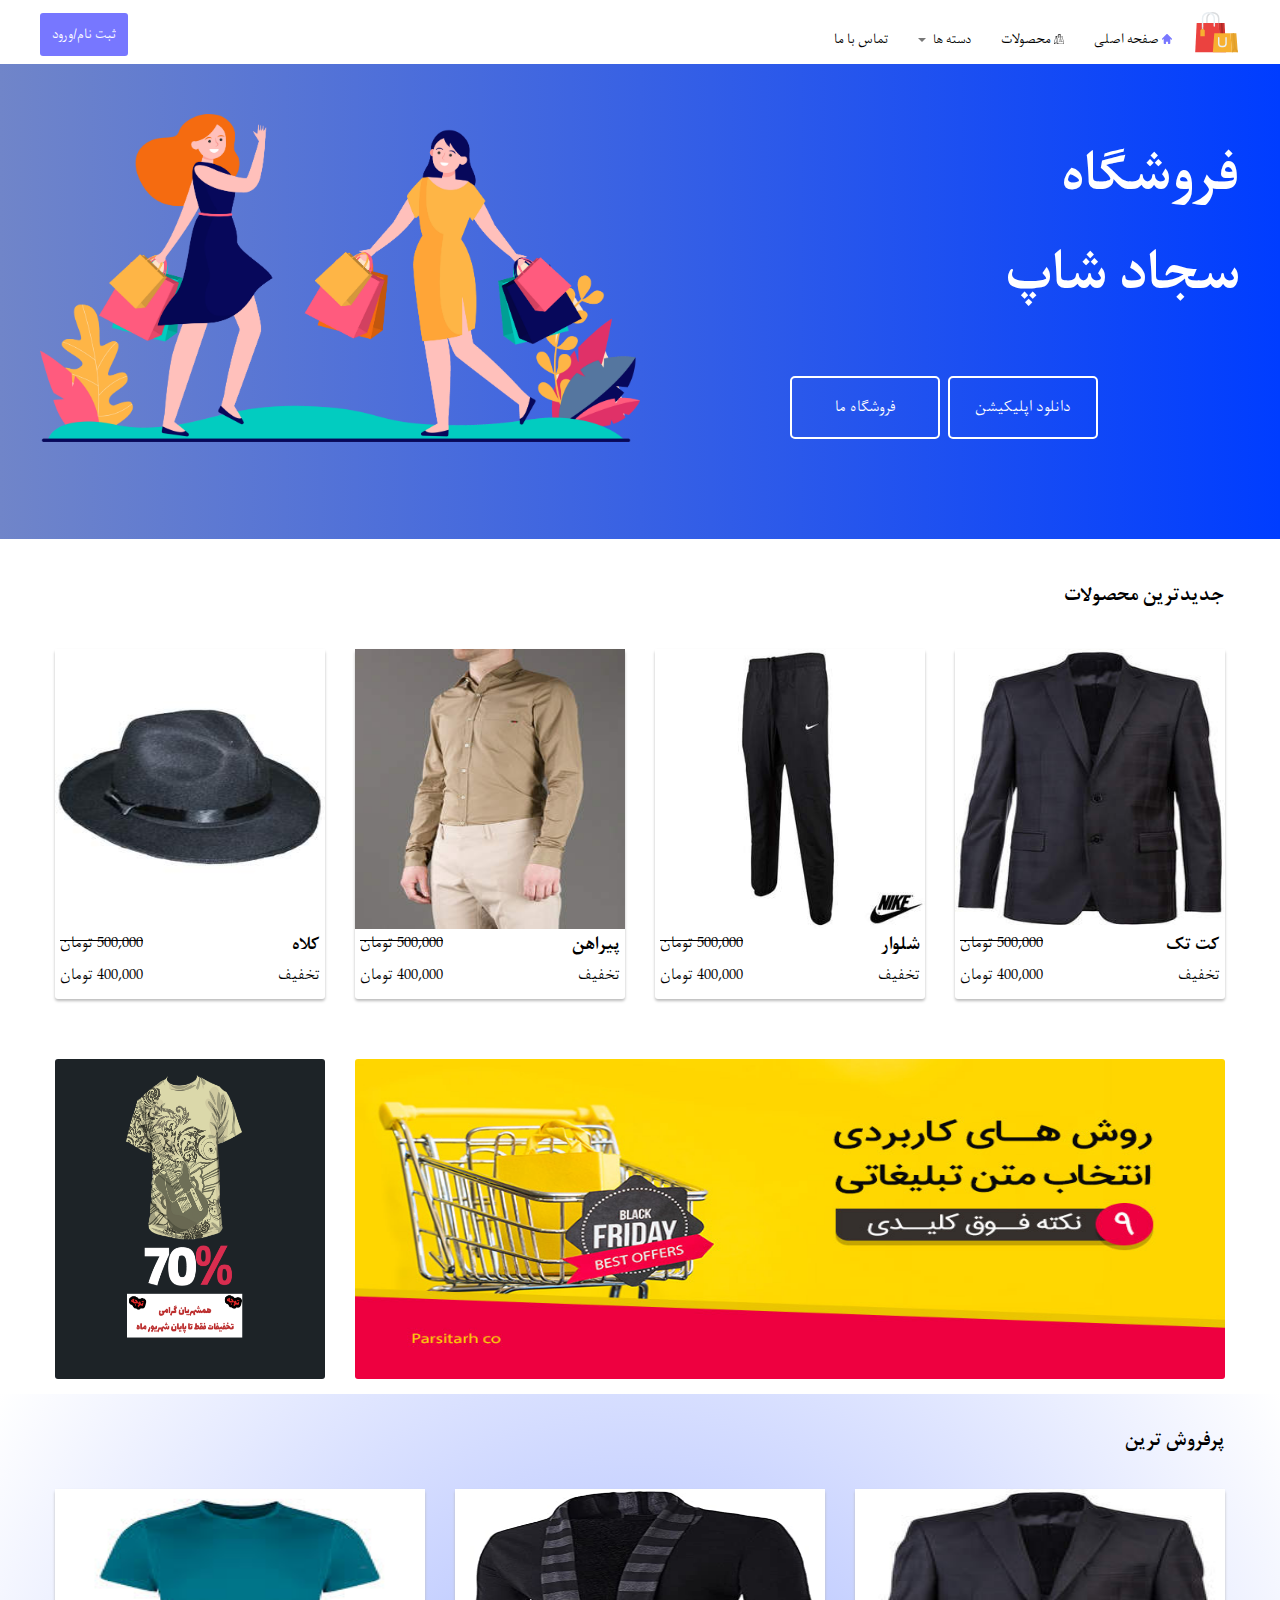
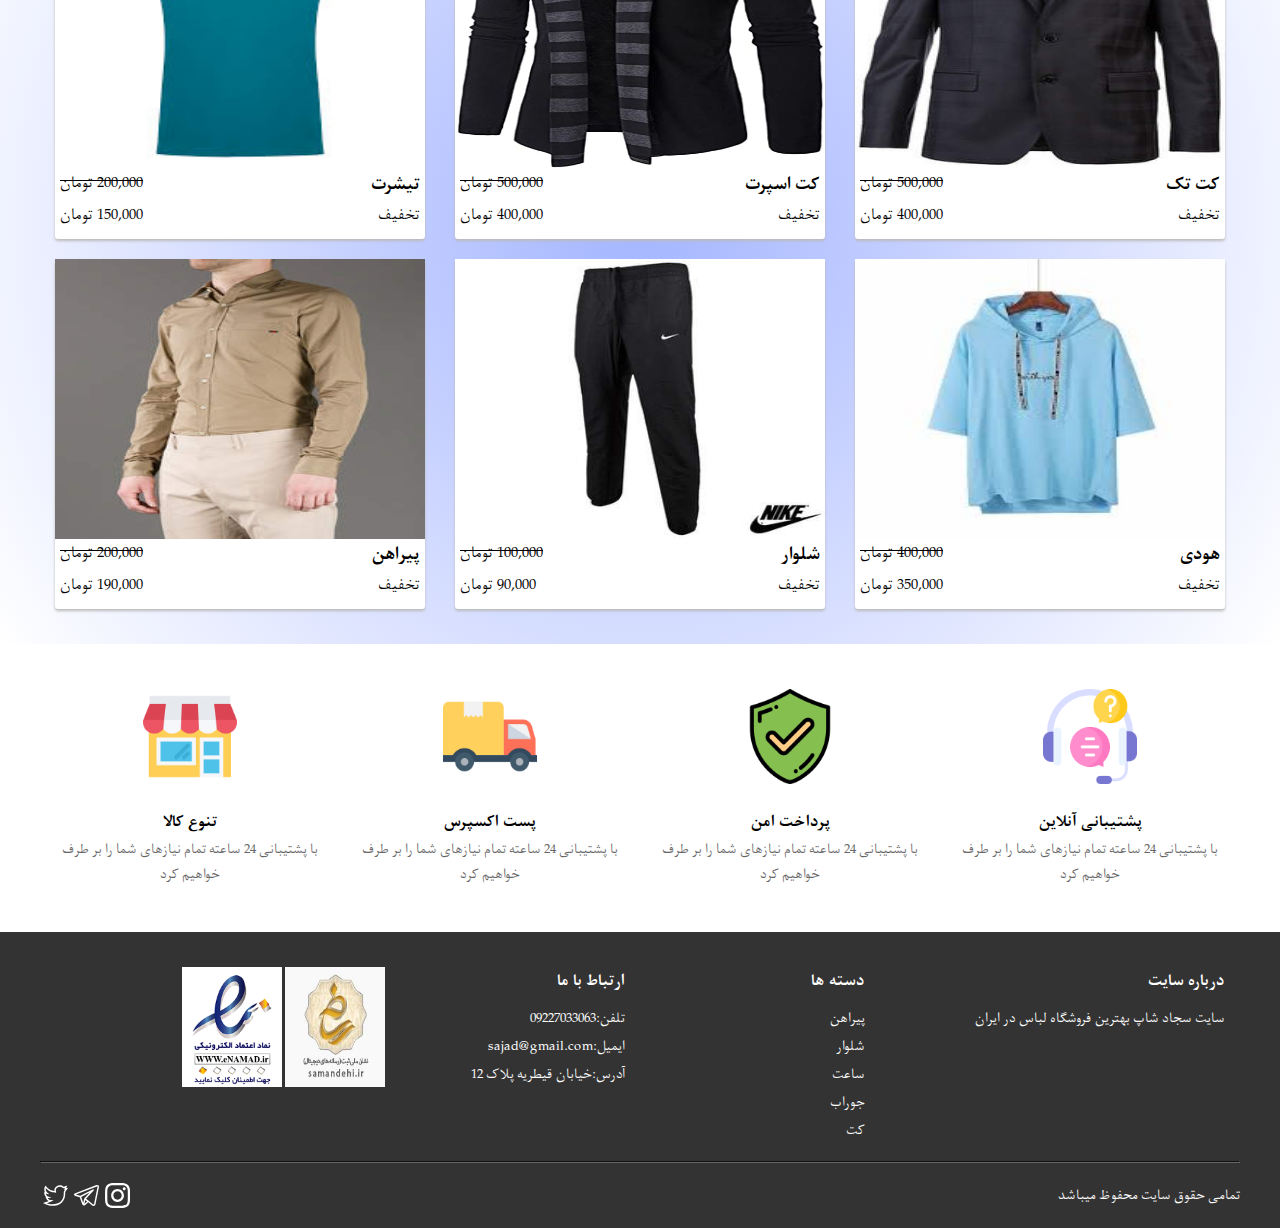
<file: index.html>
<!DOCTYPE html>
<html>

<head>

    <title> سجاد شاپ _ صفحه اصلی</title>
    <link rel="stylesheet" href="assets/css/style.css">
    <meta name="viewport" content="width=device-width, initial-scale=1.0">

</head>

<body>
    <div class="main">
        <div class="header">
            <div class="container">
                <button class="hamber-icon">
                    <img src="assets/images/icons/hamburicon.png" alt="hamber-icon">
                </button>

                <div class="header-logo">
                    <img src="assets/images/logo.svg" alt="">
                </div>

                <nav>
                    <ul class="header-list">
                        <li> <i style="background: url(assets/images/icons/home.svg) no-repeat center;"
                                class="header_icon"></i><a
                                href="file:///C:/Users/sajad/OneDrive/projects/sajadshop/index.html">صفحه
                                اصلی</a></li>
                        <li><i style="background: url(assets/images/icons/produtcs.svg) center no-repeat;"
                                class="header_products_icon"></i><a href="#">محصولات</a></li>
                        <li class="drop_down">
                            <span>دسته ها</span>
                            <i style="background: url(assets/images/icons/drop_down_icon.svg) no-repeat center;"
                                class="drop_down_icon"></i>
                            <ul class="drop_down_menu">
                                <li><a href="#">پیراهن</a></li>
                                <li><a href="#">شلوار</a></li>
                                <li><a href="#">ساعت</a></li>
                                <li><a href="#">جوراب</a></li>
                                <li><a href="#">کت</a></li>
                            </ul>
                        </li>
                        <li><a href="file:///C:/Users/sajad/OneDrive/projects/sajadshop/pages/contactUs.html">تماس با ما</a></li>
                    </ul>
                </nav>

                <button class="header-btn">
                    <a href="file:///C:/Users/sajad/OneDrive/projects/sajadshop/pages/login.html">ثبت نام/ورود</a>
                </button>
            </div>
            <div class="clearfix"></div>
        </div>

        <div class="intro">
            <div class="container">
                <div class="intro-right">
                    <h1>فروشگاه<br> سجاد شاپ</h1>
                    <div class="intro-right-btns">
                        <button class="intro-right-btn">دانلود اپلیکیشن</button>
                        <button class="intro-right-btn">فروشگاه ما</button>
                        <div class="clearfix"></div>
                    </div>
                </div>

                <div class="intro-left">
                    <img src="assets/images/shopGirls.png" alt="">
                </div>
                <div class="clearfix"></div>
            </div>
        </div>

        <div class="new-posts">

            <div class="container">
                <h2 class="p_15">جدیدترین محصولات</h2>
                <div class="col-4">
                    <div class="new-post-card">
                        <div class="new-post-pic">
                            <img src="assets/images/is.jpg" alt="کت">
                        </div>
                        <div class="new-post-body">
                            <div>
                                <p class="new-post-title"> کت تک </p>
                                <p class="new-post-price"> 500,000 تومان </p>
                                <div class="clearfix"></div>
                            </div>

                            <div>
                                <p class="new-post-description"> تخفیف</p>
                                <p class="new-post-price-off">400,000 تومان</p>
                            </div>
                        </div>
                    </div>
                </div>

                <div class="col-4">
                    <div class="new-post-card">
                        <div class="new-post-pic">
                            <img src="assets/images/is (1).jpg" alt="شلوار">
                        </div>
                        <div class="new-post-body">
                            <div>
                                <p class="new-post-title"> شلوار </p>
                                <p class="new-post-price"> 500,000 تومان </p>
                                <div class="clearfix"></div>
                            </div>

                            <div>
                                <p class="new-post-description"> تخفیف </p>
                                <p class="new-post-price-off">400,000 تومان</p>
                            </div>
                        </div>
                    </div>
                </div>
                <div class="col-4">
                    <div class="new-post-card">
                        <div class="new-post-pic">
                            <img src="assets/images/is (2).jpg" alt="پیراهن">
                        </div>
                        <div class="new-post-body">
                            <div>
                                <p class="new-post-title"> پیراهن </p>
                                <p class="new-post-price"> 500,000 تومان </p>
                                <div class="clearfix"></div>
                            </div>

                            <div>
                                <p class="new-post-description"> تخفیف</p>
                                <p class="new-post-price-off">400,000 تومان</p>
                            </div>
                        </div>
                    </div>
                </div>
                <div class="col-4">
                    <div class="new-post-card">
                        <div class="new-post-pic">
                            <img src="assets/images/is (3).jpg" alt="کلاه">
                        </div>
                        <div class="new-post-body">
                            <div>
                                <p class="new-post-title"> کلاه </p>
                                <p class="new-post-price"> 500,000 تومان </p>
                                <div class="clearfix"></div>
                            </div>

                            <div>
                                <p class="new-post-description"> تخفیف</p>
                                <p class="new-post-price-off">400,000 تومان</p>
                            </div>
                        </div>
                    </div>
                </div>

                <div class="clearfix"></div>
            </div>
        </div>

        <div class="home-ad">
            <div class="container">
                <div class="home-ad-right">
                    <img src="assets/images/ad1.jpg" alt="تلیغ لباس">
                </div>
                <div class="home-ad-left">
                    <img src="assets/images/ad2.png" alt="تبلیغ تیشرت">
                </div>
                <div class="clearfix"></div>
            </div>

        </div>

        <div class="most-sales">
            <div class="container">
                <h2 class="p_15">پرفروش ترین</h2>
                <div class="most-sales-item">
                    <div class="new-post-card">
                        <div class="new-post-pic">
                            <img src="assets/images/is.jpg" alt="کت">
                        </div>
                        <div class="new-post-body">
                            <div>
                                <p class="new-post-title"> کت تک </p>
                                <p class="new-post-price"> 500,000 تومان </p>
                                <div class="clearfix"></div>
                            </div>

                            <div>
                                <p class="new-post-description"> تخفیف</p>
                                <p class="new-post-price-off">400,000 تومان</p>
                            </div>
                        </div>
                    </div>
                </div>
                <div class="most-sales-item">
                    <div class="new-post-card">
                        <div class="new-post-pic">
                            <img src="assets/images/b1.jpg" alt=" کت اسپرت">
                        </div>
                        <div class="new-post-body">
                            <div>
                                <p class="new-post-title"> کت اسپرت </p>
                                <p class="new-post-price"> 500,000 تومان </p>
                                <div class="clearfix"></div>
                            </div>

                            <div>
                                <p class="new-post-description"> تخفیف</p>
                                <p class="new-post-price-off">400,000 تومان</p>
                            </div>
                        </div>
                    </div>
                </div>
                <div class="most-sales-item">
                    <a
                        href="file:///C:/Users/sajad/OneDrive/projects/sajadshop/pages/single.html">
                        <div class="new-post-card">
                            <div class="new-post-pic">
                                <img src="assets/images/b2.jpg" alt="تیشرت">
                            </div>
                            <div class="new-post-body">
                                <div>
                                    <p class="new-post-title"> تیشرت </p>
                                    <p class="new-post-price"> 200,000 تومان </p>
                                    <div class="clearfix"></div>
                                </div>

                                <div>
                                    <p class="new-post-description"> تخفیف</p>
                                    <p class="new-post-price-off">150,000 تومان</p>
                                </div>
                            </div>
                        </div>
                    </a>
                </div>
                <div class="most-sales-item">
                    <div class="new-post-card">
                        <div class="new-post-pic">
                            <img src="assets/images/b3.jpg" alt="هودی">
                        </div>
                        <div class="new-post-body">
                            <div>
                                <p class="new-post-title">هودی </p>
                                <p class="new-post-price"> 400,000 تومان </p>
                                <div class="clearfix"></div>
                            </div>

                            <div>
                                <p class="new-post-description"> تخفیف</p>
                                <p class="new-post-price-off">350,000 تومان</p>
                            </div>
                        </div>
                    </div>
                </div>
                <div class="most-sales-item">
                    <div class="new-post-card">
                        <div class="new-post-pic">
                            <img src="assets/images/is (1).jpg" alt="شلوار">
                        </div>
                        <div class="new-post-body">
                            <div>
                                <p class="new-post-title"> شلوار </p>
                                <p class="new-post-price"> 100,000 تومان </p>
                                <div class="clearfix"></div>
                            </div>

                            <div>
                                <p class="new-post-description"> تخفیف</p>
                                <p class="new-post-price-off">90,000 تومان</p>
                            </div>
                        </div>
                    </div>
                </div>
                <div class="most-sales-item">
                    <div class="new-post-card">
                        <div class="new-post-pic">
                            <img src="assets/images/is (2).jpg" alt="پیراهن">
                        </div>
                        <div class="new-post-body">
                            <div>
                                <p class="new-post-title"> پیراهن </p>
                                <p class="new-post-price"> 200,000 تومان </p>
                                <div class="clearfix"></div>
                            </div>

                            <div>
                                <p class="new-post-description"> تخفیف</p>
                                <p class="new-post-price-off">190,000 تومان</p>
                            </div>
                        </div>
                    </div>
                </div>
                <div class="clearfix"></div>
            </div>
        </div>

        <div class="why-us">
            <div class="container">
                <div class="col-4">
                    <div class="why-us-card">
                        <img src="assets/images/customer-service.png" alt="">
                        <h4>پشتیبانی آنلاین</h4>
                        <p>با پشتیبانی 24 ساعته تمام نیازهای شما را بر طرف خواهیم کرد</p>
                    </div>
                </div>
                <div class="col-4">
                    <div class="why-us-card">
                        <img src="assets/images/secure-shield.png" alt="">
                        <h4>پرداخت امن</h4>
                        <p>با پشتیبانی 24 ساعته تمام نیازهای شما را بر طرف خواهیم کرد</p>
                    </div>
                </div>
                <div class="col-4">
                    <div class="why-us-card">
                        <img src="assets/images/delivery.png" alt="">
                        <h4>پست اکسپرس</h4>
                        <p>با پشتیبانی 24 ساعته تمام نیازهای شما را بر طرف خواهیم کرد</p>
                    </div>
                </div>
                <div class="col-4">
                    <div class="why-us-card">
                        <img src="assets/images/shop_item.png" alt="">
                        <h4>تنوع کالا</h4>
                        <p>با پشتیبانی 24 ساعته تمام نیازهای شما را بر طرف خواهیم کرد</p>
                    </div>
                </div>
                <div class="clearfix"></div>
            </div>
        </div>

        <footer class="main_footer">
            <div class="container">
                <div class="main_footer_f_l">
                    <div class="footer_card">
                        <h4>درباره سایت</h4>
                        <p> سایت سجاد شاپ بهترین فروشگاه لباس در ایران </p>
                    </div>
                </div>
                <div class="main_footer_mid">
                    <div class="footer_card">
                        <h4> دسته ها</h4>
                        <ul>
                            <li><a href="#">پیراهن</a></li>
                            <li><a href="#">شلوار</a></li>
                            <li><a href="#">ساعت</a></li>
                            <li><a href="#">جوراب</a></li>
                            <li><a href="#">کت</a></li>

                        </ul>
                    </div>
                </div>
                <div class="main_footer_mid">
                    <div class="footer_card">
                        <h4>ارتباط با ما</h4>
                        <div>
                            <ul>
                                <li><span>تلفن:09227033063</span></li>
                                <li><span>ایمیل:sajad@gmail.com</span></li>
                                <li><span>آدرس:خیابان قیطریه پلاک 12</span></li>
                            </ul>
                        </div>
                    </div>
                </div>
                <div class="main_footer_f_l">
                    <div class="footer_card">
                        <div class="footer_card_imgbox">
                            <img src="assets/images/neshan_meli.jpg" alt="neshan_meli">
                            <img src="assets/images/enamad.png" alt="enamad">
                        </div>
                    </div>
                </div>
                <div class="clearfix"></div>
                <hr class="footer_line" />
                <div class="under_footer">
                    <p>تمامی حقوق سایت محفوظ میباشد</p>
                    <div class="footer_social_item">
                        <a href="#"><img src="assets/images/icons/instagram.svg" alt="instagram"></a>
                        <a href="#"><img src="assets/images/icons/telegram.svg" alt="telegram"></a>
                        <a href="#"><img src="assets/images/icons/twitter.svg" alt="twitter"></a>
                    </div>
                </div>
            </div>
        </footer>
    </div>
</body>

</html>
</file>
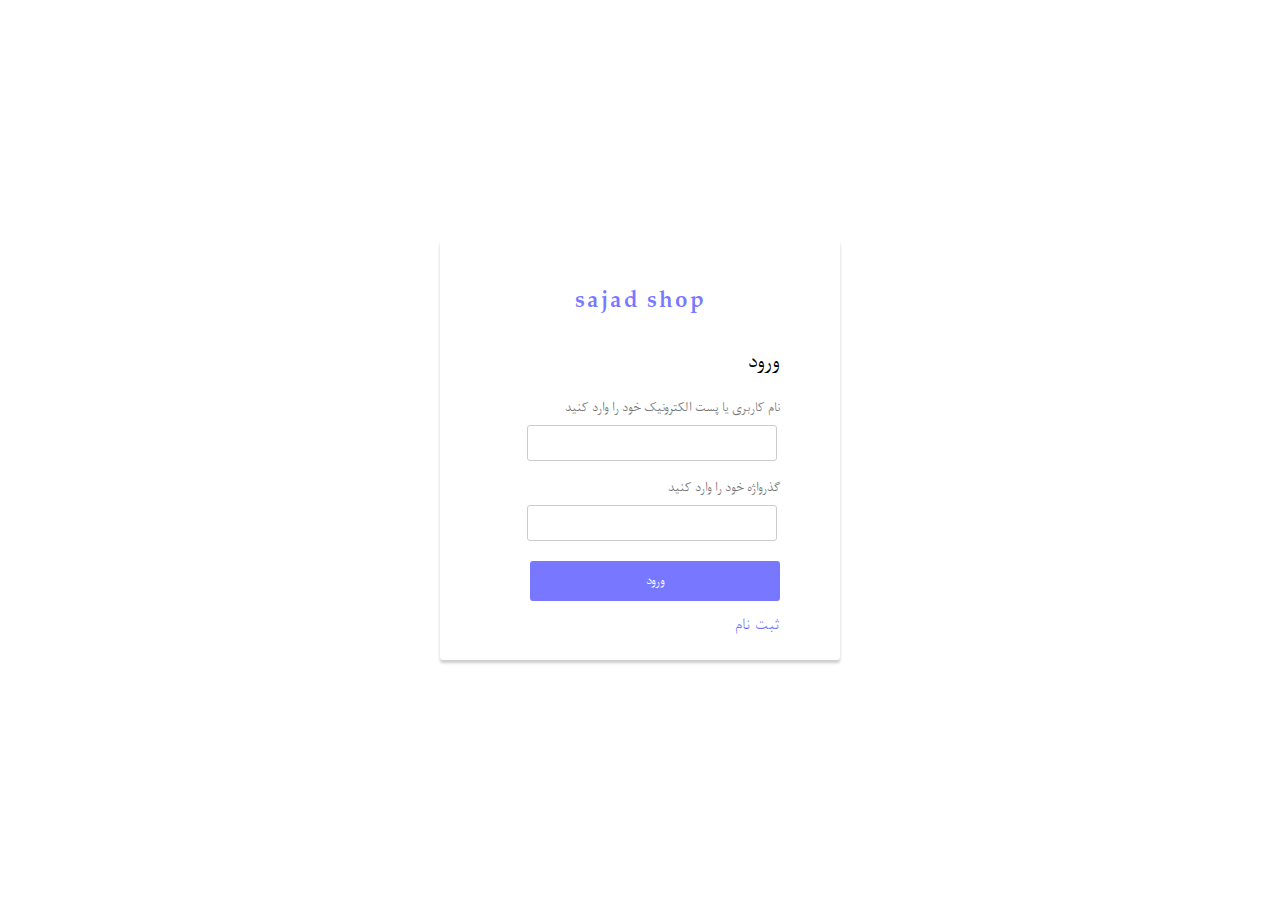
<file: pages/login.html>
<!DOCTYPE html>
<html>
<head>
    <link rel="stylesheet" href="../assets/css/style.css">
    <meta charset="UTF-8">
    <meta name="viewport" content="width=device-width, initial-scale=1.0">
    <title>سجاد شاپ _ ورود</title>
</head>
<body id="login_page">
    <div class="main">
      <div class="login_items">
          <h2>sajad shop</h2>
          <h3>ورود</h3>
          <div class="login_inputs">
              <form action="">
                  <div class="login_input">
                      <label for="email">نام کاربری یا پست الکترونیک خود را وارد کنید
                    </label>
                    <input id="email" name="Email" type="text" required>
                  </div>

                  <div class="login_input">
                      <label for="pass">گذرواژه خود را وارد کنید</label>
                      <input id="pass" name="password" type="password" required>
                  </div>
                  <input class="login_sub" type="submit" value="ورود">
              </form>
          </div>
          <span><a href="file:///C:/Users/sajad/OneDrive/projects/sajadshop/pages/signin.html">ثبت نام</a></span>
      </div>
    </div>
</body>
</html>
</file>
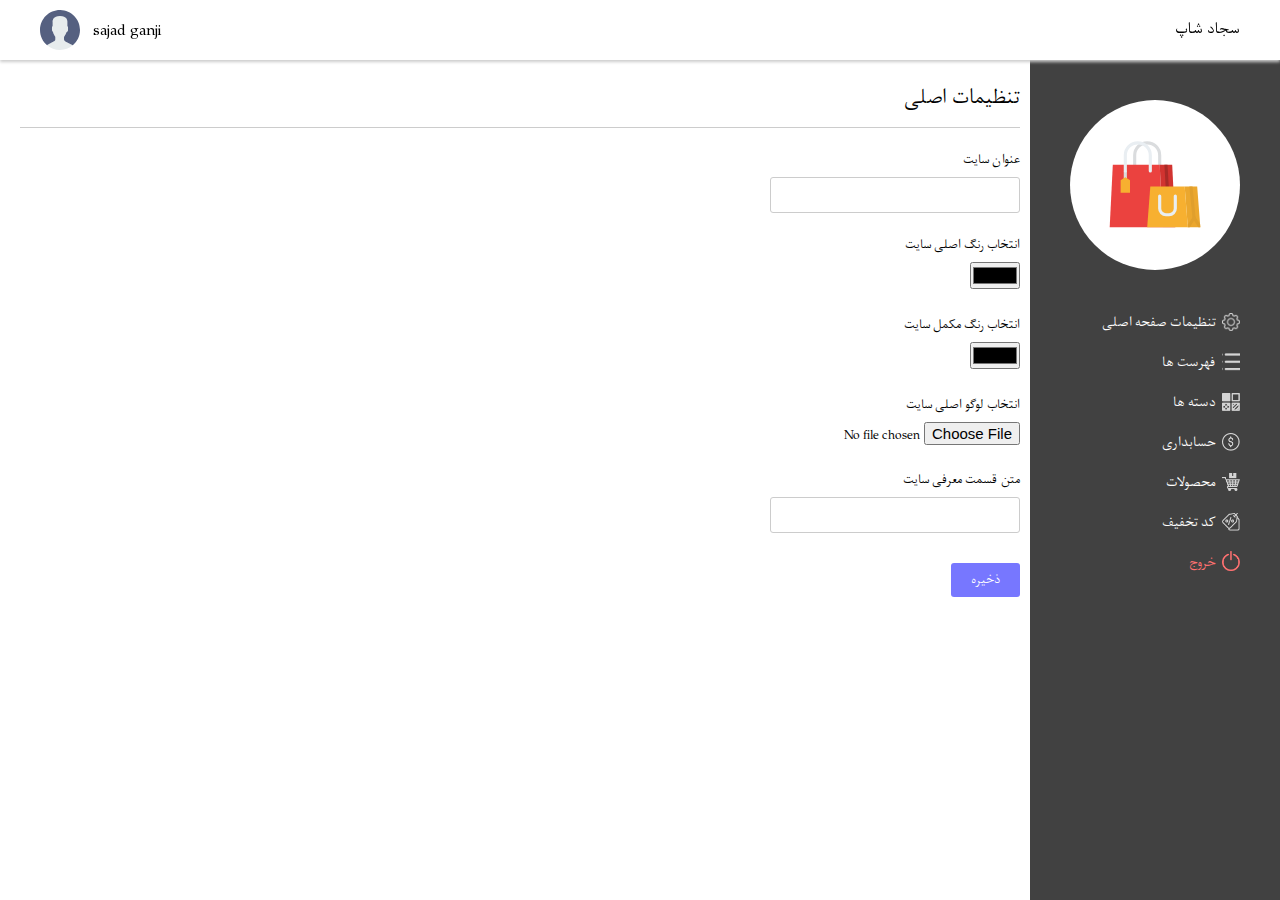
<file: pages/panel.html>
<!DOCTYPE html>
<html>

<head>
    <title> پنل تنظیمات</title>
    <link rel="stylesheet" href="../assets/css/style.css">
    <meta charset="UTF-8">
    <meta name="viewport" content="width=device-width, initial-scale=1.0">
</head>

<body>
    <div class="main_panel">
        <header>
            <div class="container">
                <div class="panel_head">
                    <p>سجاد شاپ</p>

                    <div class="user_name">
                        <span>sajad ganji</span>
                        <img src="../assets/images/icons/user.svg" alt="">
                    </div>
                </div>
            </div>
        </header>

        <div class="panel_sidebar">

            <div class="panel_sidebar_pic">
                <img src="../assets/images/logo.svg" alt="لوگو">
            </div>

            <div class="panel_sidebar_menu">
                <ul>
                    <li>
                        <i style="background: url(../assets/images/icons/settings.png) center no-repeat;"></i>
                        <a href="#">تنظیمات صفحه اصلی</a>
                    </li>
                    <li>
                        <i style="background: url(../assets/images/icons/list.png) center no-repeat;"></i>
                        <a href="#">فهرست ها</a>

                    </li>
                    <li>
                        <i style="background: url(../assets/images/icons/different-squares.png) center no-repeat;"></i>
                        <a href="#">دسته ها</a>

                    </li>
                    <li>
                        <i style="background: url(../assets/images/icons/dollar.png) center no-repeat;"></i>
                        <a href="#">حسابداری</a>
                    </li>
                    <li>
                        <i style="background: url(../assets/images/icons/ecommerce.png) center no-repeat;"></i>
                        <a href="#">محصولات</a>
                    </li>
                    <li>
                        <i style="background: url(../assets/images/icons/price-tag.png) center no-repeat;"></i>
                        <a href="#">کد تخفیف</a>

                    </li>
                    <li>
                        <i
                            style="background: url(../assets/images/icons/power-button.png) center no-repeat; height: 20px;"></i>
                        <a href="#" style="color: #FF7171;">خروج</a>
                    </li>
                </ul>
            </div>
        </div>

        <div class="panel_sidebar_little">
            <img src="../assets/images/logo.svg" alt="logo">

            <ul>
                <li>
                    <a href="#">
                        <i style="background: url(../assets/images/icons/settings.png) center no-repeat;"></i>
                    </a>
                </li>

                <li>
                    <a href="#">
                        <i style="background: url(../assets/images/icons/list.png) center no-repeat;"></i>
                    </a>
                </li>

                <li>
                    <a href="#">
                        <i style="background: url(../assets/images/icons/different-squares.png) center no-repeat;"></i>
                    </a>
                </li>

                <li>
                    <a href="#">
                        <i style="background: url(../assets/images/icons/dollar.png) center no-repeat;"></i>
                    </a>
                </li>

                <li>
                    <a href="#">
                        <i style="background: url(../assets/images/icons/ecommerce.png) center no-repeat;"></i>
                    </a>
                </li>

                <li>
                    <a href="#">
                        <i style="background: url(../assets/images/icons/price-tag.png) center no-repeat;"></i>
                    </a>
                </li>

                <li>
                    <a href="#">
                        <i
                            style="background: url(../assets/images/icons/power-button.png) center no-repeat; height: 20px;"></i>
                    </a>
                </li>
            </ul>
        </div>

        <div class="panel_body">
            <div class="panel_body_content">

                <h1>تنظیمات اصلی</h1>

                <form action="">
                    <div class="setting_inputs">
                        <label for="site_titel">عنوان سایت</label>
                        <input id="site_titel" type="text" name="siteTitel">
                    </div>

                    <div class="setting_inputs">
                        <label for="first_color">انتخاب رنگ اصلی سایت</label>
                        <input id="first_color" type="color" name="firstColor">
                    </div>

                    <div class="setting_inputs">
                        <label for="sec_color">انتخاب رنگ مکمل سایت</label>
                        <input id="sec_color" type="color" name="secColor">
                    </div>

                    <div class="setting_inputs">
                        <label for="main_logo">انتخاب لوگو اصلی سایت</label>
                        <input id="main_logo" type="file" name="main_logo">
                    </div>

                    <div class="setting_inputs">
                        <label for="intro_text">متن قسمت معرفی سایت</label>
                        <input id="intro_text" type="text" name="introText">
                    </div>

                    <input class="panel_submit" type="submit" value="ذخیره">
                </form>

            </div>
        </div>
    </div>
</body>

</html>
</file>
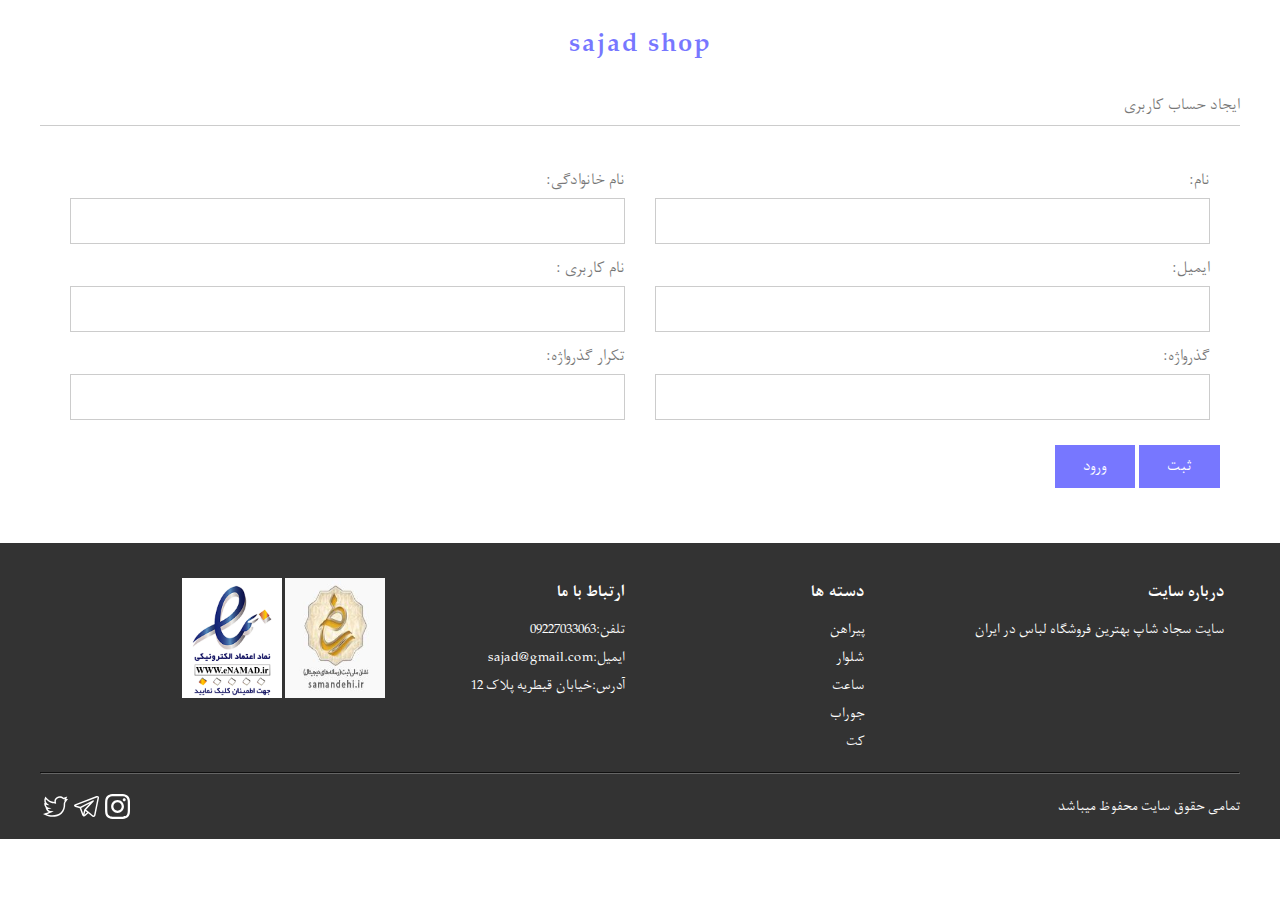
<file: pages/signin.html>
<!DOCTYPE html>
<html>

<head>
    <link rel="stylesheet" href="../assets/css/style.css">
    <meta charset="UTF-8">
    <meta name="viewport" content="width=device-width, initial-scale=1.0">
    <title>سجاد شاپ _ ثبت نام</title>
</head>

<body>
    <div class="main">
        <div class="signin_items">
            <div class="container">
                <h1>sajad shop</h1>
                <h2>ایجاد حساب کاربری</h2>
                <div class="signin_inputs" style="position: relative;">
                    <form action="">
                        <div class="row">
                            <div class="signin_input p_15">
                                <label for="name">نام:</label>
                                <input id="name" name="Name" type="text" required>
                            </div>
                            <div class="signin_input p_15">
                                <label for="Lname">نام خانوادگی:</label>
                                <input id="Lname" name="last Name" type="text" required>
                            </div>
                            <div class="signin_input p_15">
                                <label for="email">ایمیل:</label>
                                <input id="email" name="Email" type="text" required>
                            </div>
                            <div class="signin_input p_15">
                                <label for="Uname">نام کاربری :</label>
                                <input id="Uname" name="user Name" type="text" required>
                            </div>
                            <div class="signin_input p_15">
                                <label for="pass">گذرواژه:</label>
                                <input id="pass" name="password" type="password" required>
                            </div>
                            <div class="signin_input p_15">
                                <label for="repass">تکرار گذرواژه:</label>
                                <input id="repass" name="repassword" type="password" required>
                            </div>
                            <input class="signin_btn" type="submit" value="ثبت">
                        </div>
                    </form>
                    <a href="file:///C:/Users/sajad/OneDrive/projects/sajadshop/pages/login.html" style="position: absolute; bottom: 40px; right: 100px;"> <button class="signin_btn">ورود</button>
                    </a>

                </div>
            </div>
        </div>

        <footer class="main_footer">
            <div class="container">
                <div class="main_footer_f_l">
                    <div class="footer_card">
                        <h4>درباره سایت</h4>
                        <p> سایت سجاد شاپ بهترین فروشگاه لباس در ایران </p>
                    </div>
                </div>
                <div class="main_footer_mid">
                    <div class="footer_card">
                        <h4> دسته ها</h4>
                        <ul>
                            <li><a href="#">پیراهن</a></li>
                            <li><a href="#">شلوار</a></li>
                            <li><a href="#">ساعت</a></li>
                            <li><a href="#">جوراب</a></li>
                            <li><a href="#">کت</a></li>

                        </ul>
                    </div>
                </div>
                <div class="main_footer_mid">
                    <div class="footer_card">
                        <h4>ارتباط با ما</h4>
                        <div>
                            <ul>
                                <li><span>تلفن:09227033063</span></li>
                                <li><span>ایمیل:sajad@gmail.com</span></li>
                                <li><span>آدرس:خیابان قیطریه پلاک 12</span></li>
                            </ul>
                        </div>
                    </div>
                </div>
                <div class="main_footer_f_l">
                    <div class="footer_card">
                        <div class="footer_card_imgbox">
                            <img src="../assets/images/neshan_meli.jpg" alt="neshan_meli">
                            <img src="../assets/images/enamad.png" alt="enamad">
                        </div>
                    </div>
                </div>
                <div class="clearfix"></div>

                <hr class="footer_line" />

                <div class="under_footer">
                    <p>تمامی حقوق سایت محفوظ میباشد</p>
                    <div class="footer_social_item">
                        <a href="#"><img src="../assets/images/icons/instagram.svg" alt="instagram"></a>
                        <a href="#"><img src="../assets/images/icons/telegram.svg" alt="telegram"></a>
                        <a href="#"><img src="../assets/images/icons/twitter.svg" alt="twitter"></a>
                    </div>
                </div>
            </div>
        </footer>
    </div>

</body>

</html>
</file>
<file: assets/css/style.css>
@font-face {
    font-family: nazi;
    src: url(../fonts/Nazanin.TTF);
    font-weight: 100;
}

@font-face {
    font-family: nazi;
    src: url(../fonts/Nazanin_Bold.TTF);
    font-weight: 200;
}

* {
    color: #000;
    box-sizing: border-box;
    font-family: nazi;
    font-weight: 100;
    padding: 0;
    margin: 0;
    font-size: 15px;
}

.color_red {
    color: rgb(223, 24, 24) !important;
}

body {
    direction: rtl;
}

.container {
    width: 100%;
    padding: 0 40px;
}

.clearfix {
    clear: both;
}

.p_15 {
    padding-left: 15px;
    padding-right: 15px;
}

a {
    text-decoration: none;
    font-size: 16px;
}

.header {
    background-color: #fff;
    width: 100%;
    height: 64px;
    box-shadow: 0 1px 2px #eee;
}

.hamber-icon {
    display: none;
    background: transparent;
    cursor: pointer;
    margin: 20px 0;
    outline: none;
    border: none;
}

.header-logo img {
    width: 47px;
    height: auto;
    padding: 9px 0;
    float: right;
}

.header-list {
    float: right;
    position: relative;
}

.header-list>li {
    display: inline-block;
    list-style: none;
    float: right;
    margin-right: 12PX;
    padding: 9px;
    margin-top: 16px;
    position: relative;
    font-size: 18px;
}

.header-list span {
    cursor: pointer;
}

.drop_down ul {
    display: none;
}

.drop_down:hover ul {
    display: block;
}

.drop_down_menu {
    position: absolute;
    background: #fff;
    width: 150px;
    height: auto;
    top: 100%;
    right: 0;
    box-shadow: 0 2px 3px #777;
}

.drop_down_menu li {
    padding: 10px;
    list-style: none;
    font-size: 16px;
}

.drop_down_menu li a {
    display: block;
}

.drop_down_menu li:hover {
    background: #eee;
}

.header-list .header_icon {
    background-size: cover !important;
    height: 10px;
    width: 10px;
    display: inline-block;
    vertical-align: -1px;
    margin-left: 3px;
}

.header-list .header_products_icon {
    background-size: cover !important;
    height: 10px;
    width: 10px;
    display: inline-block;
    vertical-align: -1px;
    margin-left: 3px;
}

.header-list .drop_down_icon {
    background-size: cover !important;
    height: 8px;
    width: 8px;
    display: inline-block;
    vertical-align: -1px;
    margin-right: 3px;
    cursor: pointer;
}

.header-btn {
    background-color: #00f8;
    margin: 13px 0;
    cursor: pointer;
    border-radius: 3px;
    border: none;
    padding: 9px 12px;
    float: left;
}

.header-btn a{
    color: #fff;
}

/* page intro */

.intro {
    background: rgb(9, 9, 121);
    background: linear-gradient(90deg, rgba(9, 9, 121, 1) 0%, rgba(1, 5, 48, 1) 0%, rgba(112, 133, 201, 1) 0%, rgba(0, 61, 255, 1) 100%);
    width: 100%;
    height: auto;
    padding: 50px 0;
}

.intro-right {
    float: right;
    width: 50%;
    height: auto;
    text-align: right;
}

.intro-right h1 {
    font-size: 62px;
    margin: 14px 0;
    color: #fff;
    font-weight: 200;
}

.intro-right-btn {
    background-color: transparent;
    color: #fff;
    border: 2px solid #fff;
    border-radius: 5px;
    padding: 15px 11px;
    margin-left: 8px;
    float: right;
    cursor: pointer;
    font-size: 18px;
    width: 150px;
}

.intro-right-btns {
    width: 316px;
    margin: 50px auto;
}

.intro-left {
    float: right;
    width: 50%;
    height: auto;
}

.intro-left img {
    width: 100%;
    height: auto;
}

.new-posts h2 {
    margin-top: 40px;
    margin-bottom: 20px;
    font-weight: 200;
    font-size: 22px;
}

.col-4 {
    width: 25%;
    height: auto;
    float: right;
    padding: 15px;
}

.new-post-card {
    box-shadow: 0 2px 3px #bbb;
    width: 100%;
    height: 350px;
    border-radius: 3px;
    background: #fff;
}

.new-post-pic {
    width: 100%;
    height: 280px;
}

.new-post-pic img {
    width: 100%;
    height: 100%;
    padding-top: 0;
}

.new-post-body {
    padding: 0 5px;
}

.new-post-title {
    float: right;
    margin: 0;
    font-size: 20px;
    font-weight: 200;
}

.new-post-price {
    float: left;
    margin: 0;
    font-size: 18px;
    text-decoration: line-through;
}

.new-post-description {
    float: right;
    margin: 0;
    font-size: 18px;
}

.new-post-price-off {
    float: left;
    margin: 0;
    font-size: 18px;
}

.home-ad {
    padding-top: 30px;
}

.home-ad-right {
    width: 75%;
    height: 350px;
    float: right;
    padding: 15px;
}

.home-ad-left {
    width: 25%;
    height: 350px;
    float: left;
    padding: 15px;
}

.home-ad-right img {
    width: 100%;
    height: 100%;
    border-radius: 3px;
}

.home-ad-left img {
    width: 100%;
    height: 100%;
    border-radius: 3px;
}

.most-sales {
    background: rgb(164, 181, 255);
    background: radial-gradient(circle, rgba(164, 181, 255, 1) 0%, rgba(255, 255, 255, 1) 100%);
    padding: 30px 0;
}

.most-sales h2 {
    margin-bottom: 15px;
    font-weight: 200;
    font-size: 22px;
}

.most-sales-item {
    width: calc(100% / 3);
    height: 350px;
    float: right;
    padding: 15px;
    margin-bottom: 20px;
}

.why-us {
    padding: 30px 0;
}

.why-us-card {
    width: 100%;
    height: auto;
    text-align: center;
}

.why-us-card img {
    width: 35%;
    height: auto;
    padding-bottom: 15px;
}

.why-us-card h4 {
    font-size: 18px;
    font-weight: 200;
}

.why-us-card p {
    font-size: 16px;
    color: #666;
}

/* footer */

.main_footer {
    width: 100%;
    height: auto;
    background: #333;
    padding: 20px 0;
}

.main_footer_f_l {
    width: 30%;
    float: right;
    height: auto;
    padding: 15px;
}

.main_footer_mid {
    width: 20%;
    float: right;
    height: auto;
    padding: 15px;
}

.footer_card h4 {
    color: #fff;
    font-weight: 200;
    font-size: 18px;
    margin-bottom: 10px;
}

.footer_card p {
    color: #fff;
    font-weight: 100;
    font-size: 16px;
}

.footer_card ul li {
    list-style: none;
    margin-bottom: 3px;
}

.footer_card ul li a {
    color: #fff;
    font-size: 16px;
}

.footer_card ul li span {
    color: #fff;
    font-size: 16px;
}

.footer_card_imgbox img {
    width: 100px;
    height: 120px;
}

.footer_line {
    border-color: #656565;
}

.under_footer {
    padding-top: 20px;
    text-align: right;
}

.under_footer p {
    color: #fff;
    display: inline-block;
    font-size: 16px;
}

.footer_social_item {
    float: left;
}

.footer_social_item img {
    width: 25px;
    height: auto;
    margin-left: 3px;
}

/* single.html */

.breadcrumbs {
    padding: 15px 0;
    background: #eee;
}

.breadcrumbs a, .breadcrumbs span {
    color: #777;
}

.breadcrumbs a::after {
    content: '';
    background: url(../images/icons/arow_left.svg);
    margin: 0 5px;
    display: inline-block;
    height: 10px;
    width: 10px;
    vertical-align: -1px;
}

.single_product {
    padding-top: 40px;
}

.single_product_right {
    width: 50%;
    height: auto;
    float: right;
}

.single_product_pic {
    width: 400px;
    height: auto;
    border: 1px solid #ddd;
    margin: auto;
}

.single_product_pic img {
    width: 100%;
    height: auto;
}

.single_product_left {
    width: 50%;
    height: auto;
    float: right;
}

.single_product_body h1 {
    font-weight: 200;
    font-size: 22px;
    padding-bottom: 10px;
}

.single_product_price p {
    font-weight: 200;
}

.single_product_price span {
    font-size: 18px;
    color: #777;
    padding-bottom: 10px;
    display: inline-block;
}

.single_product_sizes {
    padding-bottom: 15px;
    font-size: 18px;
}

.single_product_sizes p {
    padding-bottom: 10px;
    font-weight: 200;
}

.single_product_size {
    border: 1px solid #bbb;
    width: 40px;
    height: 40px;
    padding-top: 7px;
    text-align: center;
    margin-left: 5px;
    display: inline-block;
}

.single_product_props {
    margin-bottom: 15px;
}

.single_product_props p {
    font-weight: 200;
}

.single_product_props ul li {
    list-style: none;
    color: #777;
}

.single_product_description {
    margin-bottom: 15px;
}

.single_product_description span {
    font-weight: 200;
}

.single_product_description p {
    color: #777;
}

.single_product_btn button {
    width: 200px;
    padding: 10px;
    cursor: pointer;
    color: #fff;
    background: #00bf6f;
    border: none;
    outline: none;
    border-radius: 3px;
    font-size: 18px;
}

.single_product_btn:active {
    transform: scale(0.99);
}

.related_product {
    margin-top: 60px;
}

.related_product p {
    font-weight: 200;
    font-size: 18px;
}

.single_comments {
    padding: 40px 0;
}

.single_comments h4 {
    margin-bottom: 20px;
    font-weight: 200;
    font-size: 18px;
}

.single_comment {
    padding: 0 15px;
    padding-bottom: 20px;
    height: auto;
    background: #f9fafbd2;
}

.single_comment_body {
    border-bottom: 1px #aaa solid;
    padding: 32px 75px 20px 0;
    position: relative;
}

.single_comment_body:last-child {
    border-bottom: none;
}

.single_comment_body img {
    width: 50px;
    height: auto;
    position: absolute;
    right: 15px;
    top: 20px;
}

.single_comment_name_date {
    margin-bottom: 15px;
}

.single_comment_name_date span {
    color: #777;
    font-size: 18px;
}

.single_comment_name_date span:first-child {
    margin-left: 30px;
    color: #222;
    font-weight: 200;
}

.single_comment_text {
    margin-bottom: 10px;
}

.single_comment_state {
    color: rgb(2, 175, 89);
    font-weight: 200;
    font-size: 18px;
}

/* contactUs */

.contact_us {
    padding: 30px 0;
}

.row {
    display: flex;
    flex-wrap: wrap;
}

.contact_us h1 {
    font-weight: 200;
    font-size: 20px;
    margin-bottom: 20px;
}

.contact_inputs {
    width: 50%;
    margin-bottom: 10px;
}

.contact_inputs label {
    display: block;
    color: #777;
    margin-bottom: 5px;
}

.contact_inputs input {
    width: 100%;
    padding: 10px;
    border: 1px solid #ccc;
    outline: none;
    border-radius: 3px;
}

.contact_massage {
    width: 100%;
    margin-bottom: 20px;
}

.contact_massage label {
    display: block;
    color: #777;
    margin-bottom: 5px;
}

.contact_massage textarea {
    width: 100%;
    padding: 20px;
    border: 1px solid #ccc;
    outline: none;
    border-radius: 3px;
}

.contact_btn input {
    width: 80px;
    padding: 7px;
    background-color: #00f8;
    color: #fff;
    outline: none;
    border: none;
    border-radius: 3px;
    cursor: pointer;
    font-size: 18px;
}

.contact_us hr {
    border: 1px solid #ccc;
    margin: 30px 15px;
}

.contact_inform {
    margin-bottom: 30px;
}

.contact_inform_right {
    width: 50%;
    height: auto;
}

.contact_inform h2 {
    margin-bottom: 20px;
    font-size: 22px;
}

.contact_inform_right address {
    font-size: 22px;
}

.contact_inform_right p {
    font-size: 22px;
    margin-top: 20px;
}

.contact_inform_left {
    width: 50%;
    height: auto;
    padding: 0 100px;
}

.contact_inform_left img {
    width: 100%;
    height: auto;
}

/* panel */

.main_panel {
    padding-top: 60px;
}

.main_panel header {
    width: 100%;
    height: 60px;
    box-shadow: 0 2px 3px #ccc;
    position: fixed;
    top: 0;
    right: 0;
    background-color: #fff;
    z-index: 99991;
}

.panel_head {
    display: flex;
    justify-content: space-between;
}

.panel_head p {
    padding-top: 15px;
    font-size: 18px;
}

.user_name {
    padding-top: 10px;
}

.user_name span {
    font-size: 18px;
    margin-left: 10px;
    vertical-align: 15px;
}

.user_name img {
    width: 40px;
    height: 40px;
}

.panel_body {
    padding-right: 240px;
}

.panel_body_content {
    padding: 20px;
}

.panel_body h1 {
    font-size: 24px;
    padding-bottom: 10px;
    border-bottom: 1px solid #ccc;
    margin-bottom: 20px;
}

.setting_inputs {
    margin-bottom: 20px;
}

.setting_inputs label {
    display: block;
    margin-bottom: 5px;
}

.setting_inputs input[type=text] {
    border-radius: 3px;
    width: 250px;
    padding: 5px;
    outline: none;
    border: 1px solid #ccc;
}

.panel_submit {
    border: none;
    outline: none;
    border-radius: 3px;
    background-color: #00f8;
    color: #fff;
    padding: 5px 20px;
    margin-top: 10px;
    cursor: pointer;
}

.panel_sidebar {
    height: 100%;
    width: 250px;
    background-color: #414141;
    position: fixed;
    top: 0;
    right: 0;
    z-index: 9999;
    padding-top: 100px;
    overflow: auto;
}

.panel_sidebar_pic {
    display: flex;
    justify-content: center;
    align-items: center;
    width: 170px;
    height: 170px;
    border-radius: 100%;
    background-color: #fff;
    margin: auto;
}

.panel_sidebar_pic img {
    width: 100px;
    height: 100px;
}

.panel_sidebar_menu {
    padding: 40px;
}

.panel_sidebar_menu ul li {
    list-style: none;
    padding-bottom: 15px;
}

.panel_sidebar_menu ul li a {
    color: #fff;
}

.panel_sidebar_menu ul li i {
    display: inline-block;
    background-size: cover !important;
    width: 18px;
    height: 18px;
    vertical-align: -5px;
    margin-left: 3px;
}

.panel_sidebar_little {
    width: 60px;
    height: 100%;
    position: fixed;
    top: 0;
    right: 0;
    background-color: #414141;
    display: none;
    text-align: center;
    z-index: 9999;
    padding-top: 100px;
}

.panel_sidebar_little img {
    width: 40px;
    height: auto;
    margin-bottom: 40px;
}

.panel_sidebar_little li {
    list-style: none;
    text-align: center;
    margin-bottom: 10px;
}

.panel_sidebar_little i {
    display: inline-block;
    background-size: cover !important;
    width: 18px;
    height: 18px;
}

/* category */

.category_sec {
    padding: 30px 0;
}

.cat_flex {
    display: flex;
}

.cat_sidebar {
    width: 25%;
    height: auto;
    padding: 15px;
}

.cat_sidebar_filters {
    background-color: #fff;
    width: 100%;
    height: auto;
    box-shadow: 0 1px 3px #bbb;
    display: flex;
    flex-wrap: wrap;
}

.cat_sidebar_boxes {
    margin: 0 15px;
    padding: 15px 0;
    border-bottom: 1px solid #ccc;
    width: 100%;
}

.cat_sidebar_boxes:last-child {
    border-bottom: none;
}

.cat_sidebar_boxes h3 {
    font-size: 22px;
    margin-bottom: 5px;
}

.cat_sidebar_boxes ul li {
    list-style: none;
    padding: 3px 5px 3px 0;
}

.cat_sidebar_boxes ul li label {
    color: #777;
    vertical-align: 3px;
    margin-right: 5px;
}

.cat_content {
    width: 75%;
    height: auto;
    display: flex;
    flex-wrap: wrap;
    padding-top: 15px;
}

.cat_col_post {
    padding: 0 15px;
    margin-bottom: 15px;
    width: calc(100% / 3);
}

.pagination {
    display: flex;
    flex-wrap: wrap;
    justify-content: center;
    width: 100%;
    padding-top: 20px;
}

.pagination_item {
    box-shadow: 0 2px 3px #bbb;
    width: 35px;
    height: 35px;
    margin: 0 5px;
    display: flex;
    align-items: center;
    justify-content: center;
}

.pagination_item_selected {
    background-color: rgb(0, 170, 232);
}

.pagination_item_selected span {
    color: #fff;
}

/* aboutUs */

.about_us_flex {
    display: flex;
    flex-wrap: wrap;
    padding: 80px 0 138px 0;
    width: 100%;
}

.about_us_right {
    width: 50%;
    height: auto;
}

.about_us_right h1 {
    font-size: 24px;
    margin-bottom: 40px;
}

.about_us_right p {
    font-size: 18px;
    margin-bottom: 30px;
}

.about_us_left {
    width: 50%;
    height: auto;
}

.about_us_left_pic {
    width: 500px;
    height: auto;
}

.about_us_left_pic img {
    width: 100%;
    height: 100%;
}

/* login */

#login_page{
    display: flex;
    align-items: center;
    justify-content: center;
    height: 100vh;
}

.login_items{
    padding: 20px;
    width: 400px;
    height: auto;
    box-shadow: 0 3px 3px #ccc;
    border-radius: 3px;
  
}

.login_items h2{
    text-align: center;
    font-size: 28px;
    font-weight: 400;
    color: #00f8;
    padding: 20px 0;
    letter-spacing: 2px;
}

.login_items h3{
    font-size: 24px;
    margin-bottom: 10px;
    padding-right: 40px;

}

.login_inputs{
    padding-right: 40px;
}

.login_input label{
    display: block;
    padding: 5px 0;
    color: #777;
}

.login_input input{
    width: 250px;
    padding: 5px;
    margin: 0 3px 10px 0;
    border: 1px solid #ccc;
    border-radius: 3px;
    outline: none;
    
}

.login_sub{
    width: 250px;
    padding: 8px 5px;
    margin-right: 3px;
    background-color: #00f8;
    color: #fff;
    border: none;
    border-radius: 3px;
    cursor: pointer;
    margin: 10px 0;
}

.login_items span{
    padding-right: 40px;
}

.login_items span a{
color: #00f8;
font-size: 18px;
}

/* signIn */

.signin_items h1{
    text-align: center;
    font-size: 32px;
    font-weight: 400;
    color: #00f8;
    padding: 20px 0;
    letter-spacing: 2px;
}

.signin_items h2{
    font-size: 18px;
    color: #777;
    padding-bottom: 5px;
    border-bottom: solid 1px #ccc;
}

.signin_inputs{
    padding: 40px 15px; 
}

.signin_input{
    width: 50%;
}

.signin_input label{
    display: block;
    margin-bottom: 3px;
    color: #777;
    font-size: 18px;
}

.signin_input input{
    width: 100%;
    padding: 10px 5px;
    margin-bottom: 10px;
    border: 1px solid #ccc;
    outline: none;
}

.signin_btn{
    border: none;
    background-color: #00f8;
    color: #fff;
    font-size: 18px;
    padding: 7px 28px;
    outline: none;
    cursor: pointer;
    margin: 15px 5px;
}








@media screen and (max-width:1200px) {
    .col-4 {
        width: 50%
    }
    .container {
        padding: 0 200px;
    }
    .home-ad-left {
        display: none;
    }
    .home-ad-right {
        width: 100%;
    }
    .most-sales-item {
        width: 50%;
    }
    .main_footer_f_l {
        width: 50%;
    }
    .main_footer_mid {
        width: 50%;
    }
    .intro-left {
        display: none;
    }
    .intro-right {
        width: 100%;
    }
    .intro-right h1 br {
        display: none;
    }
    .intro-right h1 {
        text-align: center;
    }
    .single_product_right {
        width: 100%;
    }
    .single_product_pic {
        width: 100%;
    }
    .single_product_pic img {
        width: 400px;
    }
    .single_product_left {
        width: 100%;
    }
    .contact_inform_left {
        padding: 0;
    }
    .cat_flex {
        flex-direction: column;
    }
    .cat_sidebar {
        width: 100%;
    }
    .cat_content {
        width: 100%;
    }
    .cat_col_post {
        width: 50%;
    }
    .cat_sidebar_boxes {
        margin: 0;
        padding: 15px;
        width: calc(100% / 3);
        border-bottom: none;
    }
}

@media screen and (max-width:980px) {
    .container {
        padding: 0 60px;
    }

    .about_us_flex{
        flex-direction: column;
        align-items: center;
    }

    .about_us_right{
        padding-right: 100px;
    }
}

@media screen and (max-width:760px) {
    .col-4 {
        width: 100%;
    }
    .container {
        padding: 0 100px;
    }
    .most-sales-item {
        width: 100%;
    }
    .header nav {
        display: none;
    }
    .header-logo {
        display: none;
    }
    .hamber-icon {
        display: inline-block;
    }
    .main_footer_f_l {
        width: 100%;
    }
    .main_footer_mid {
        width: 100%;
    }
    .row {
        flex-direction: column;
    }
    .flex_column {
        flex-direction: column-reverse;
    }
    .contact_inform_right {
        width: 100%;
    }
    .contact_inform_left {
        width: 100%;
    }
    .contact_inputs {
        width: 100%;
    }
    .signin_input{
        width: 100%;
    }
}

@media screen and (max-width:660px) {
    .container {
        padding: 0 20px;
    }
    .panel_sidebar {
        display: none;
    }
    .panel_sidebar_little {
        display: block;
    }
    .panel_body {
        padding-right: 50px;
    }
    .cat_col_post {
        width: 100%;
    }

    .about_us_left_pic{
        width: 400px;
    }
}

@media screen and (max-width:420px) {
    .single_product_pic img {
        width: 300px;
    }
    .single_product_btn button {
        width: 100%;
    }
    .cat_sidebar_boxes {
        width: 100%;
    }

    .about_us_left_pic{
        width: 230px;
    }
}
</file>
